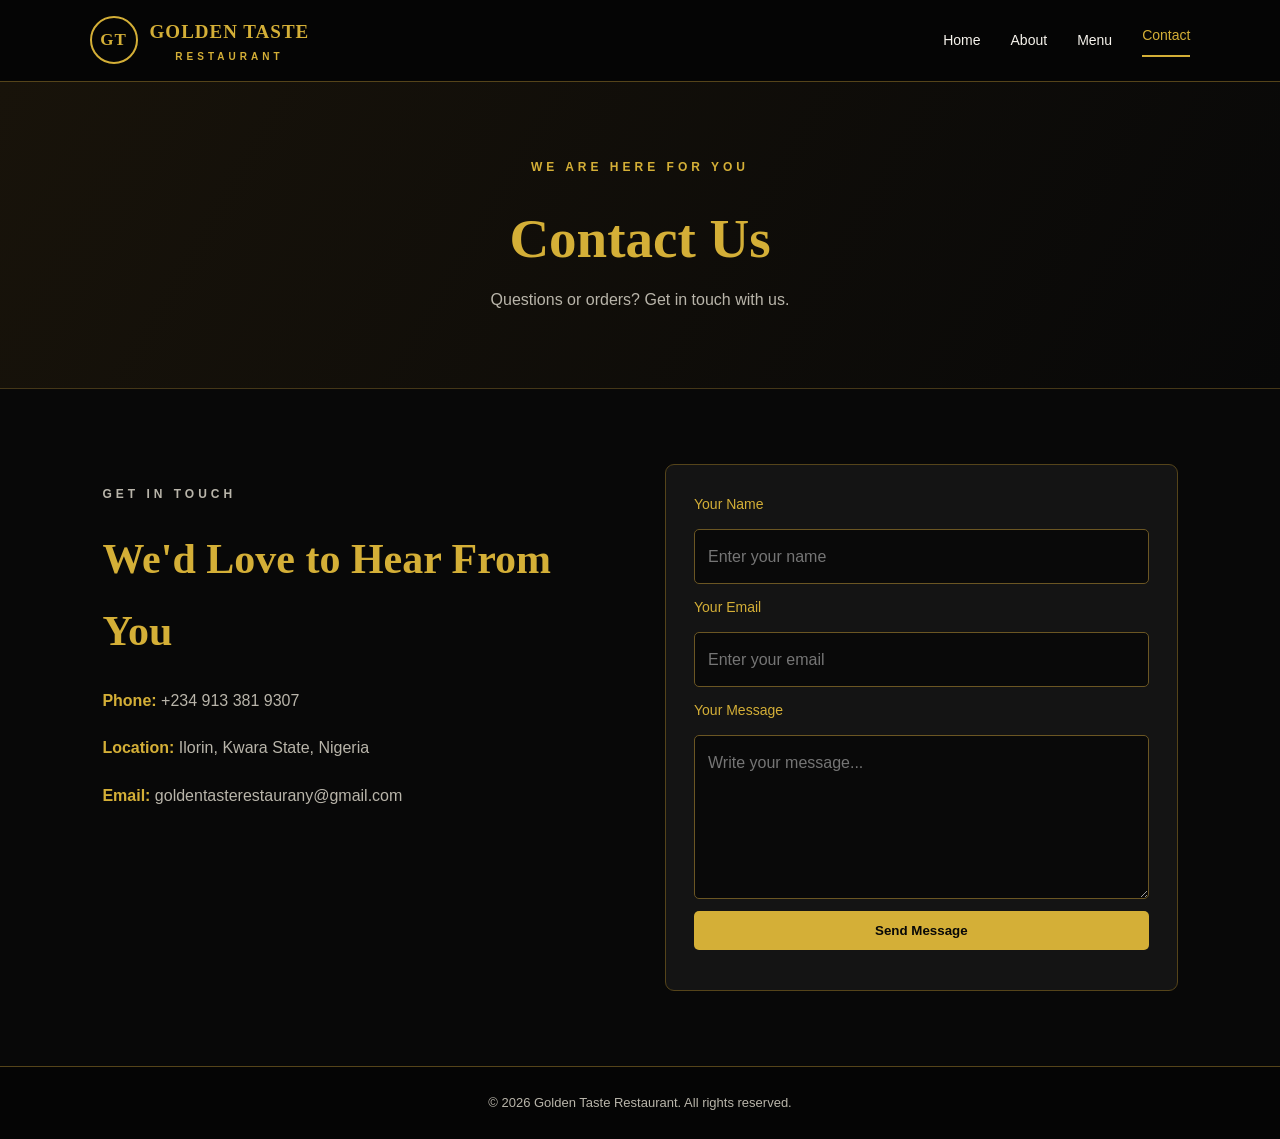
<file: contact.html>
<!DOCTYPE html>
<html lang="en">
<head>
    <meta charset="UTF-8">
    <meta name="viewport" content="width=device-width, initial-scale=1.0">
    <title>Contact Us | Golden Taste Restaurant</title>
    <link rel="stylesheet" href="style.css">
    <link rel="icon" type="image/svg+xml" href="favicon.svg">
</head>
<body>

<header class="header">
    <a href="index.html" class="logo">
        <span class="logo-icon">GT</span>
        <span>GOLDEN TASTE<small>RESTAURANT</small></span>
    </a>
    <button class="menu-toggle" id="menuToggle" aria-label="Open navigation">☰</button>
    <nav class="nav" id="navLinks">
        <a href="index.html">Home</a>
        <a href="about.html">About</a>
        <a href="menu.html">Menu</a>
        <a class="active" href="contact.html">Contact</a>
    </nav>
</header>

<main>
    <section class="page-banner">
        <p class="eyebrow">WE ARE HERE FOR YOU</p>
        <h1>Contact Us</h1>
        <p>Questions or orders? Get in touch with us.</p>
    </section>

    <section class="contact-layout section">
        <div class="contact-details">
            <p class="eyebrow">GET IN TOUCH</p>
            <h2>We'd Love to Hear From You</h2>
            <p><strong>Phone:</strong> +234 913 381 9307</p>
            <p><strong>Location:</strong> Ilorin, Kwara State, Nigeria</p>
            <p><strong>Email:</strong> goldentasterestaurany@gmail.com</p>
        </div>

        <form id="contactForm" class="contact-form">
            <label for="customerName">Your Name</label>
            <input id="customerName" type="text" placeholder="Enter your name" required>

            <label for="customerEmail">Your Email</label>
            <input id="customerEmail" type="email" placeholder="Enter your email" required>

            <label for="customerMessage">Your Message</label>
            <textarea id="customerMessage" rows="5" placeholder="Write your message..." required></textarea>

            <button type="submit" class="btn">Send Message</button>
            <p id="formMessage" aria-live="polite"></p>
        </form>
    </section>
</main>

<footer class="footer">
    <p>© <span class="year"></span> Golden Taste Restaurant. All rights reserved.</p>
</footer>

<script src="script.js"></script>
</body>
</html>
</file>
<file: style.css>
:root {
    --gold: #d4af37;
    --gold-light: #f2ce62;
    --black: #080808;
    --dark: #141414;
    --white: #f7f4ed;
    --muted: #b9b5aa;
}

* {
    margin: 0;
    padding: 0;
    box-sizing: border-box;
}

html {
    scroll-behavior: smooth;
}

body {
    background: var(--black);
    color: var(--white);
    font-family: Arial, sans-serif;
    line-height: 1.7;
}

a {
    text-decoration: none;
    color: inherit;
}

.header {
    min-height: 82px;
    padding: 14px 7%;
    background: #050505;
    border-bottom: 1px solid #55441a;
    display: flex;
    justify-content: space-between;
    align-items: center;
    position: sticky;
    top: 0;
    z-index: 100;
}

.logo {
    display: flex;
    align-items: center;
    gap: 12px;
    color: var(--gold);
    font-family: Georgia, serif;
    font-size: 19px;
    font-weight: bold;
    letter-spacing: 1px;
}

.logo small {
    display: block;
    font-family: Arial, sans-serif;
    font-size: 10px;
    letter-spacing: 4px;
    text-align: center;
}

.logo-icon {
    width: 48px;
    height: 48px;
    border: 2px solid var(--gold);
    border-radius: 50%;
    display: grid;
    place-items: center;
    font-size: 17px;
}

.nav {
    display: flex;
    align-items: center;
    gap: 30px;
}

.nav a {
    color: var(--white);
    font-size: 14px;
    transition: .3s;
}

.nav a:hover,
.nav a.active {
    color: var(--gold);
}

.nav a.active {
    border-bottom: 2px solid var(--gold);
    padding-bottom: 7px;
}

.menu-toggle {
    display: none;
    color: var(--gold);
    background: transparent;
    border: none;
    font-size: 27px;
    cursor: pointer;
}

.hero {
    min-height: 590px;
    display: flex;
    align-items: center;
    padding: 70px 8%;
    background:
        linear-gradient(90deg, rgba(0,0,0,.92), rgba(0,0,0,.35)),
        url("https://images.unsplash.com/photo-1547592180-85f173990554?w=1600") center/cover;
}

.hero-content {
    max-width: 620px;
}

.eyebrow {
    color: var(--gold);
    font-size: 12px;
    letter-spacing: 4px;
    margin-bottom: 15px;
    font-weight: bold;
}

.hero h1 {
    font-family: Georgia, serif;
    font-size: clamp(42px, 7vw, 75px);
    line-height: 1.1;
    margin-bottom: 20px;
}

.hero h1 span {
    color: var(--gold);
}

.hero-content > p:not(.eyebrow) {
    color: #e1ded6;
    max-width: 470px;
    margin-bottom: 28px;
}

.btn {
    display: inline-block;
    background: var(--gold);
    color: #080808;
    padding: 12px 25px;
    border: none;
    border-radius: 5px;
    font-weight: bold;
    cursor: pointer;
    transition: .3s;
}

.btn:hover {
    background: var(--gold-light);
    transform: translateY(-2px);
}

.section {
    padding: 75px 8%;
}

.intro {
    text-align: center;
    max-width: 850px;
    margin: auto;
}

.section h2 {
    font-family: Georgia, serif;
    font-size: clamp(28px, 4vw, 42px);
    margin-bottom: 18px;
    color: var(--gold);
}

.intro p:not(.eyebrow) {
    color: var(--muted);
    margin-bottom: 20px;
}

.text-link {
    color: var(--gold);
    font-weight: bold;
}

.feature,
.about-layout {
    display: grid;
    grid-template-columns: 1fr 1fr;
    gap: 45px;
    align-items: center;
}

.feature img,
.about-layout img {
    width: 100%;
    height: 360px;
    object-fit: cover;
    border-radius: 8px;
}

.feature p:not(.eyebrow),
.about-layout p:not(.eyebrow) {
    color: var(--muted);
    margin-bottom: 20px;
}

.page-banner {
    text-align: center;
    padding: 75px 20px;
    background: linear-gradient(120deg, #18130a, #080808);
    border-bottom: 1px solid #453718;
}

.page-banner h1 {
    font-family: Georgia, serif;
    color: var(--gold);
    font-size: clamp(35px, 6vw, 55px);
}

.page-banner > p:last-child {
    color: var(--muted);
}

.values {
    display: grid;
    grid-template-columns: repeat(3, 1fr);
    gap: 20px;
}

.value-card {
    background: var(--dark);
    border: 1px solid #55441a;
    padding: 25px;
    border-radius: 8px;
}

.value-card h3 {
    color: var(--gold);
    margin-bottom: 10px;
}

.value-card p {
    color: var(--muted);
}

.search-box {
    max-width: 480px;
    margin: 0 auto 35px;
    display: flex;
    align-items: center;
    gap: 12px;
    border: 1px solid var(--gold);
    border-radius: 30px;
    padding: 12px 18px;
}

.search-box span {
    color: var(--gold);
    font-size: 24px;
}

.search-box input {
    width: 100%;
    border: none;
    outline: none;
    background: transparent;
    color: white;
    font-size: 15px;
}

.food-grid {
    display: grid;
    grid-template-columns: repeat(3, 1fr);
    gap: 25px;
}

.food-card {
    background: var(--dark);
    border: 1px solid #514019;
    border-radius: 9px;
    overflow: hidden;
    transition: .3s;
}

.food-card:hover {
    transform: translateY(-5px);
    border-color: var(--gold);
}

.food-card[hidden] {
    display: none;
}

.food-card img {
    width: 100%;
    height: 210px;
    object-fit: cover;
}

.food-info {
    padding: 20px;
}

.food-info h3 {
    color: var(--white);
    margin-bottom: 5px;
}

.food-info p {
    color: var(--muted);
    font-size: 14px;
    margin-bottom: 12px;
}

.food-info strong {
    display: block;
    color: var(--gold);
    font-size: 21px;
    margin-bottom: 15px;
}

.no-results {
    text-align: center;
    color: var(--gold);
    margin-bottom: 25px;
}

.contact-layout {
    display: grid;
    grid-template-columns: 1fr 1fr;
    gap: 50px;
}

.contact-details p {
    color: var(--muted);
    margin: 20px 0;
}

.contact-details strong {
    color: var(--gold);
}

.contact-form {
    display: flex;
    flex-direction: column;
    gap: 12px;
    background: var(--dark);
    padding: 28px;
    border: 1px solid #55441a;
    border-radius: 9px;
}

.contact-form label {
    color: var(--gold);
    font-size: 14px;
}

.contact-form input,
.contact-form textarea {
    width: 100%;
    padding: 13px;
    border: 1px solid #6b5623;
    border-radius: 5px;
    background: #090909;
    color: white;
    font: inherit;
}

.contact-form input:focus,
.contact-form textarea:focus {
    outline: 1px solid var(--gold);
}

.contact-form textarea {
    resize: vertical;
}

#formMessage {
    color: var(--gold);
    font-size: 14px;
}

.footer {
    text-align: center;
    padding: 25px;
    background: #050505;
    border-top: 1px solid #55441a;
    color: var(--muted);
    font-size: 13px;
}

/* Mobile screens */
@media (max-width: 800px) {
    .header {
        padding: 13px 5%;
    }

    .menu-toggle {
        display: block;
    }

    .nav {
        display: none;
        position: absolute;
        top: 82px;
        left: 0;
        width: 100%;
        background: #080808;
        flex-direction: column;
        gap: 0;
        padding: 10px 0;
        border-bottom: 1px solid var(--gold);
    }

    .nav.open {
        display: flex;
    }

    .nav a {
        width: 100%;
        padding: 13px 25px;
        text-align: center;
    }

    .nav a.active {
        border-bottom: none;
    }

    .feature,
    .about-layout,
    .contact-layout {
        grid-template-columns: 1fr;
    }

    .food-grid {
        grid-template-columns: repeat(2, 1fr);
    }

    .values {
        grid-template-columns: 1fr;
    }

    .hero {
        min-height: 520px;
    }
}

@media (max-width: 520px) {
    .logo {
        font-size: 15px;
    }

    .logo-icon {
        width: 42px;
        height: 42px;
    }

    .food-grid {
        grid-template-columns: 1fr;
    }

    .section {
        padding: 55px 6%;
    }

    .food-card img {
        height: 230px;
    }
}
</file>
